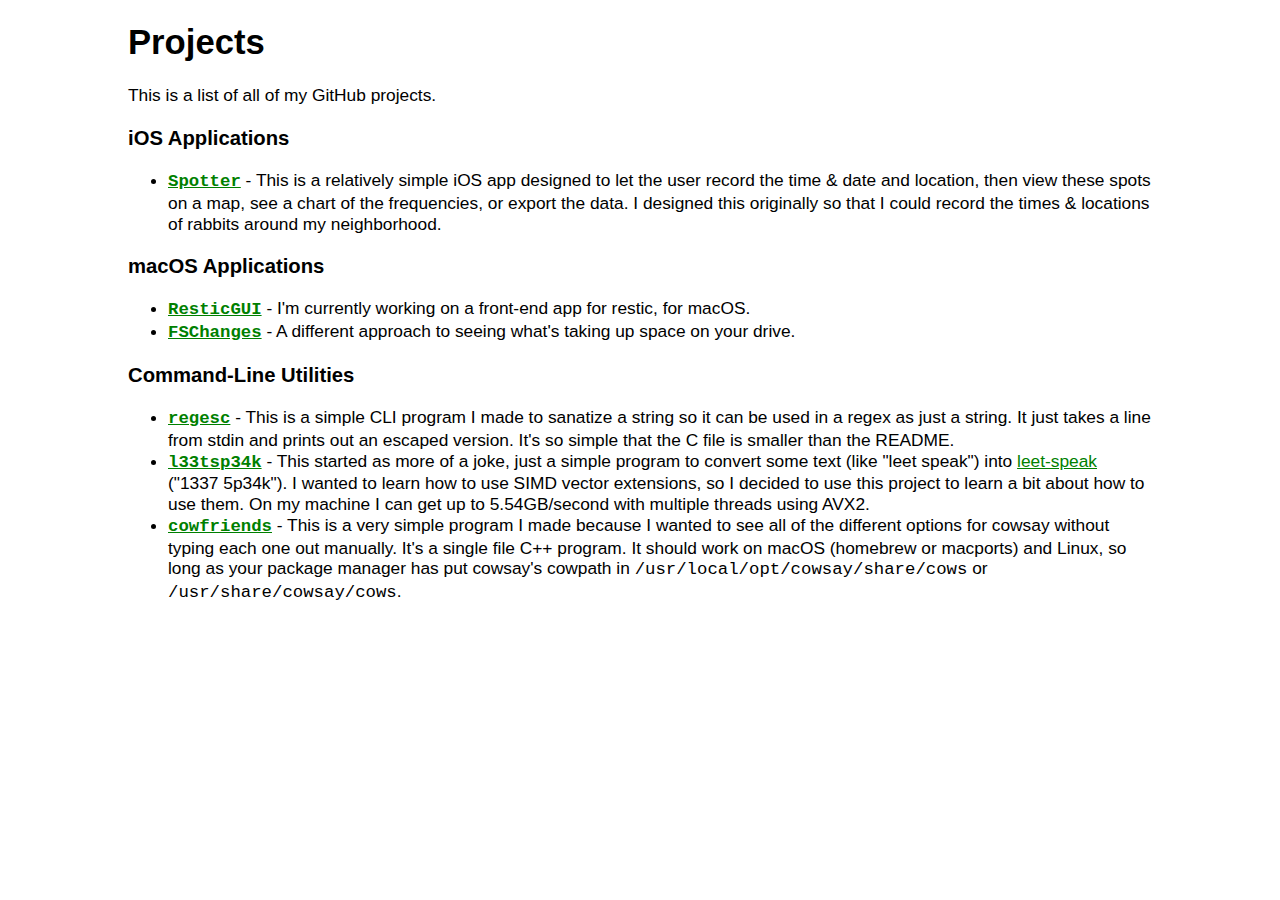
<file: index.html>
<!DOCTYPE html>
<html>
<head>
	<meta charset="UTF-8">
	<title>ZapDotZip - GitHub Pages</title>
	<meta name="Author" content="zap.zip">
	<link rel="stylesheet" href="./css.css">
</head>
<body>
	<h1>Projects</h1>
		<p>This is a list of all of my GitHub projects.</p>
	
	<h3>iOS Applications</h3>
	<ul style="line-height: 1.2;">
		<li><a href="https://github.com/ZapDotZip/Spotter"><monob>Spotter</monob></a> - This is a relatively simple iOS app designed to let the user record the time & date and location, then view these spots on a map, see a chart of the frequencies, or export the data. I designed this originally so that I could record the times & locations of rabbits around my neighborhood.
		</li>
	</ul>
	
	<h3>macOS Applications</h3>
	<ul style="line-height: 1.2;">
		<li><a href="https://github.com/ZapDotZip/ResticGUI"><monob>ResticGUI</monob></a> - I'm currently working on a front-end app for restic, for macOS.
		</li>
		<li><a href="./apps/FSChanges.html"><monob>FSChanges</monob></a> - A different approach to seeing what's taking up space on your drive.
		</li>
	</ul>
	<h3>Command-Line Utilities</h3>
	<ul style="line-height: 1.2;">
		<li><a href="https://github.com/ZapDotZip/regesc"><monob>regesc</monob></a> - This is a simple CLI program I made to sanatize a string so it can be used in a regex as just a string. It just takes a line from stdin and prints out an escaped version. It's so simple that the C file is smaller than the README.</li>
		<li><a href="https://github.com/ZapDotZip/l33tsp34k"><monob>l33tsp34k</monob></a> - This started as more of a joke, just a simple program to convert some text (like "leet speak") into <a href="https://en.wikipedia.org/wiki/Leet">leet-speak</a> ("1337 5p34k"). I wanted to learn how to use SIMD vector extensions, so I decided to use this project to learn a bit about how to use them. On my machine I can get up to 5.54GB/second with multiple threads using AVX2.
		</li>
		<li><a href="https://github.com/ZapDotZip/cowfriends"><monob>cowfriends</monob></a> - This is a very simple program I made because I wanted to see all of the different options for cowsay without typing each one out manually. It's a single file C++ program. It should work on macOS (homebrew or macports) and Linux, so long as your package manager has put cowsay's cowpath in <mono>/usr/local/opt/cowsay/share/cows</mono> or <mono>/usr/share/cowsay/cows</mono>.</li>
	</ul>
</body>
</html>
</file>
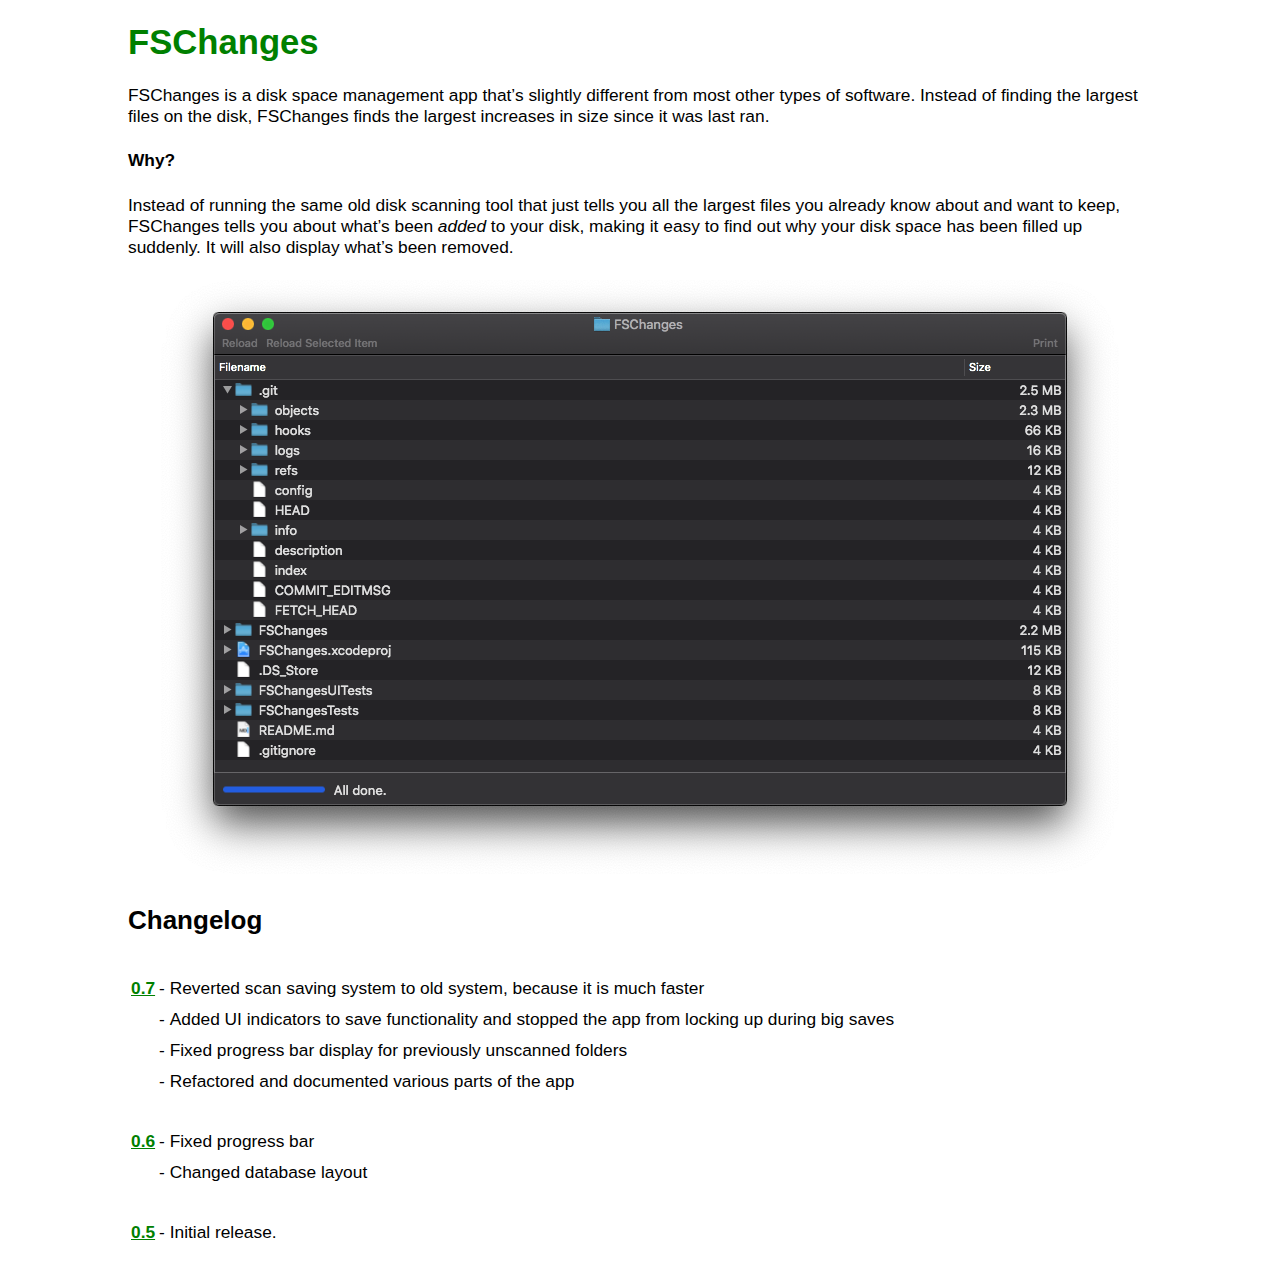
<file: apps/FSChanges.html>
<!DOCTYPE html><html>
<head>
	<meta charset="UTF-8">
	<title>FSChanges - ZapDotZip</title>
	<meta name="Author" content="zap.zip">
	<link rel="stylesheet" href="../css.css">
</head>
<body>
	<h1><a href="https://github.com/ZapDotZip/FSChanges">FSChanges</a></h1>
	
	<p>FSChanges is a disk space management app that’s slightly different from most other types of software. Instead of finding the largest files on the disk, FSChanges finds the largest increases in size since it was last ran.</p>
	
	<h4>Why?</h4>
	
	<p>Instead of running the same old disk scanning tool that just tells you all the largest files you already know about and want to keep, FSChanges tells you about what’s been <em>added</em> to your disk, making it easy to find out why your disk space has been filled up suddenly. It will also display what’s been removed.</p>
	
	<center><img src="./FSChanges_screenshot.png" alt="FSChanges Window"></center>
	
	<h2>Changelog</h2>
	<table>
		<tr>
			<td><b><a href="https://github.com/ZapDotZip/FSChanges/releases/tag/v0.7">0.7</a></b></td>
			<td><ul>
				<li>Reverted scan saving system to old system, because it is much faster</li>
				<li>Added UI indicators to save functionality and stopped the app from locking up during big saves</li>
				<li>Fixed progress bar display for previously unscanned folders</li>
				<li>Refactored and documented various parts of the app</li>
			</ul></td>
		</tr>
		<tr>
			<td><b><a href="https://github.com/ZapDotZip/FSChanges/releases/tag/v0.6">0.6</a></b></td>
			<td><ul>
				<li>Fixed progress bar</li>
				<li>Changed database layout</li>
			</ul></td>
		</tr>
		<tr>
			<td><b><a href="https://github.com/ZapDotZip/FSChanges/releases/tag/v0.5">0.5</a></b></td>
			<td><ul>
				<li>Initial release.</li>
			</ul></td>
		</tr>
	</table>
	
	</body>
</html>
</file>
<file: css.css>
body {
	margin-left: 10%;
	margin-right: 10%;
	font-family: Helvetica, sans-serif;
	font-size: 13pt;
}

mono {
	font-family: Courier, monospace;
}
monob {
	font-family: Courier, monospace;
	font-weight: bold;
}



a:link {
	color: green;
}
a:visited {
	color: darkblue;
}

h1 a {
	color: inherit;
	text-decoration: inherit;
}
h1 a:visited {
	color: inherit;
	text-decoration: inherit;
}
h1 a:hover {
	color: green;
	text-decoration: underline;
}


td {
	vertical-align: baseline;
}

td li {
	margin-top: 10px;
}

td ul {
	list-style-type: " - ";
	padding-left: 0;
	list-style-position: inside;
}
</file>
